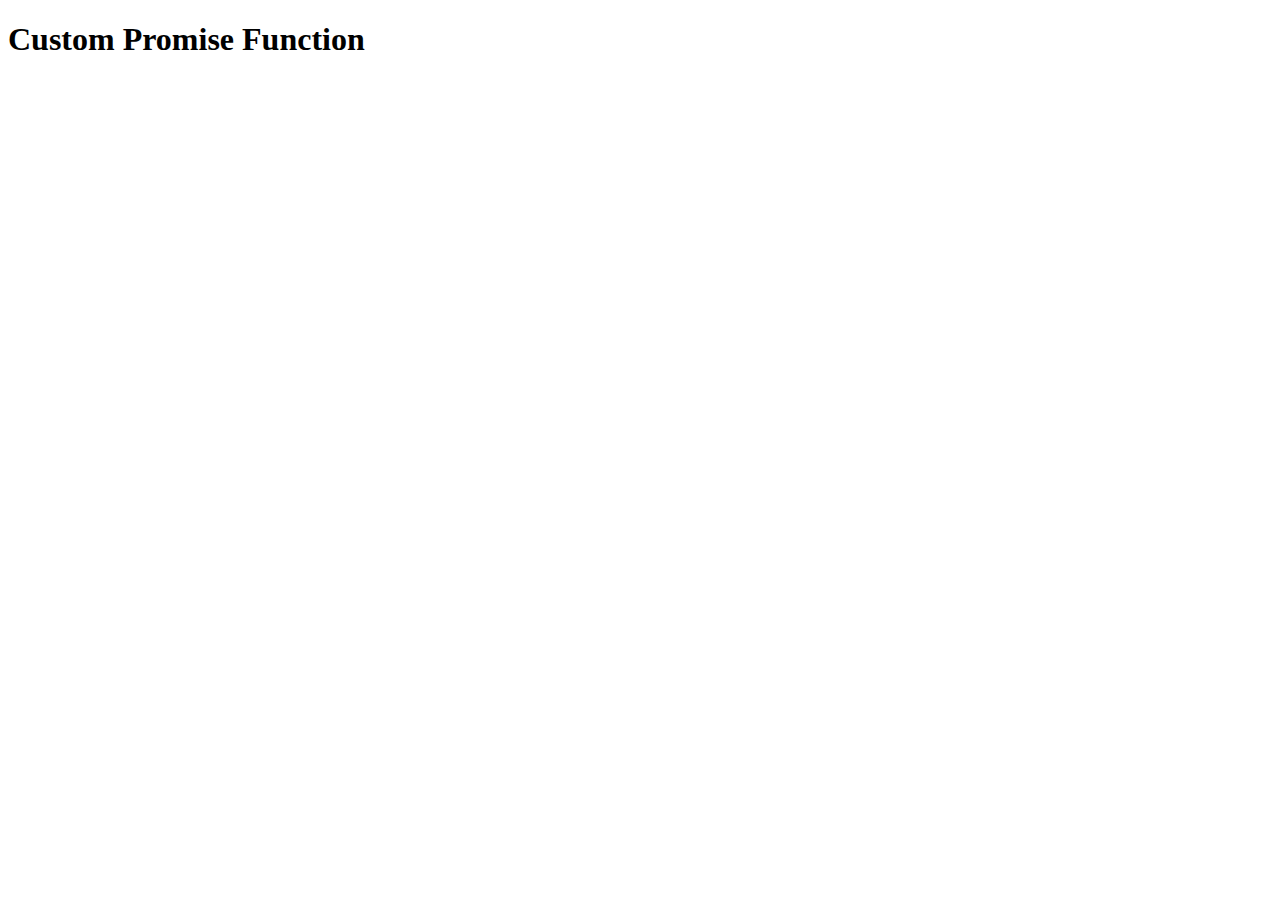
<file: custom-promise/index.html>
<!DOCTYPE html>
<html>
    <head>
        <meta charset="utf-8">
        <meta http-equiv="X-UA-Compatible" content="IE=edge">
        <title>Custom Promise</title>
        <meta name="description" content="Custom Promise Function created by Rakesh Chotaliya">
        <meta name="viewport" content="width=device-width, initial-scale=1">
        <link rel="stylesheet" href="">
    </head>
    <body>
        <h1>Custom Promise Function</h1>
        <script type="text/javascript" src="./js/custom.js" async defer></script>
    </body>
</html>
</file>
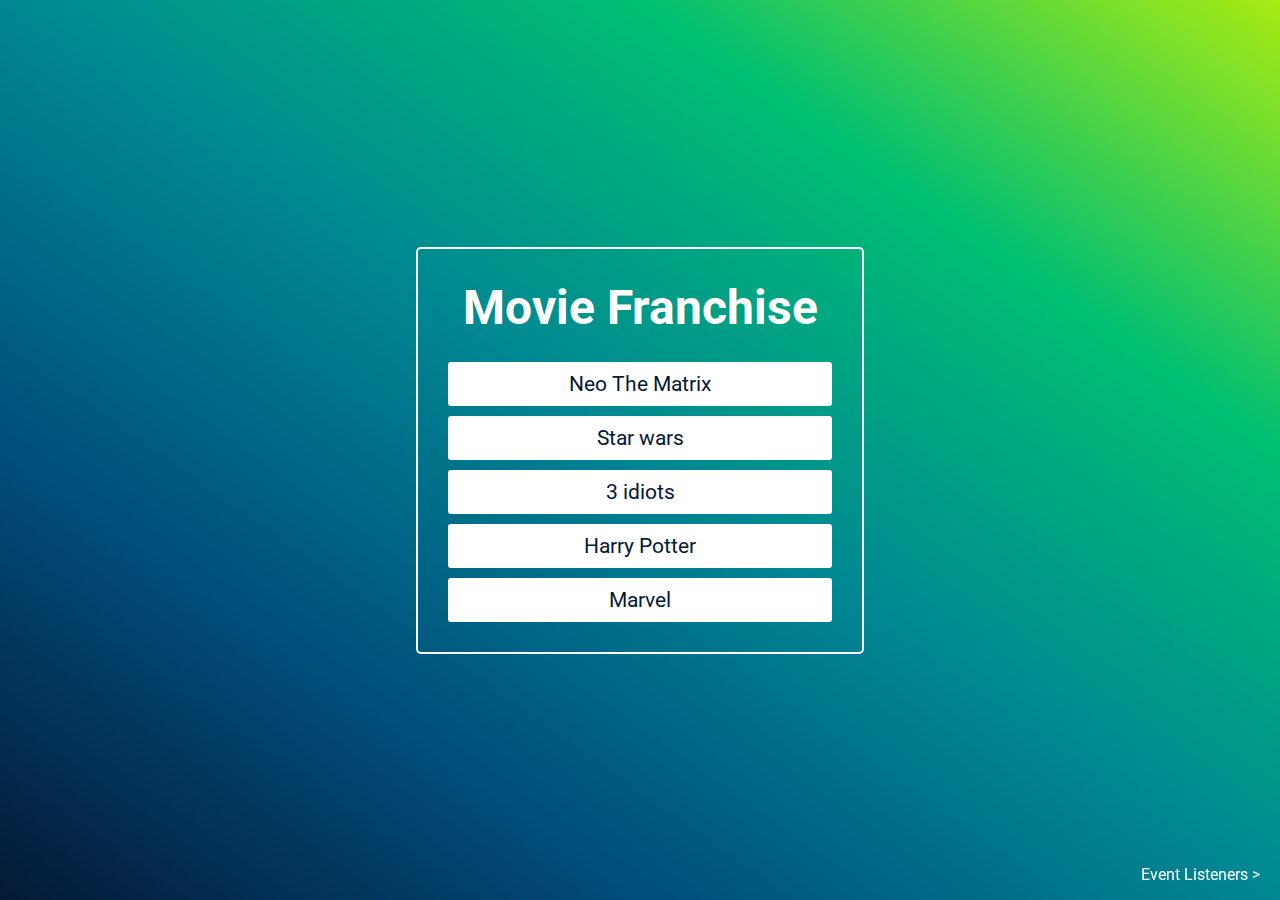
<file: dom-manipulation/index.html>
<!DOCTYPE html>
<!--[if lt IE 7]>      <html class="no-js lt-ie9 lt-ie8 lt-ie7"> <![endif]-->
<!--[if IE 7]>         <html class="no-js lt-ie9 lt-ie8"> <![endif]-->
<!--[if IE 8]>         <html class="no-js lt-ie9"> <![endif]-->
<!--[if gt IE 8]>      <html class="no-js"> <!--<![endif]-->
<html>
    <head>
        <meta charset="utf-8">
        <meta http-equiv="X-UA-Compatible" content="IE=edge">
        <title>DOM Manipulation</title>
        <meta name="description" content="">
        <meta name="viewport" content="width=device-width, initial-scale=1">
        <link rel="stylesheet" href="css/style.css">
    </head>
    <body>
        <div class="container">
            <div class="box-wrapper">
                <h2 id="main-heading">Movie Franchise</h2>
                <ul>
                    <li class="list-item">
                        <span>Neo</span>
                        The Matrix</li>
                    <li class="list-item">Star wars</li>
                    <li class="list-item">3 idiots</li>
                    <li class="list-item">Harry Potter</li>
                    <li class="list-item">Marvel</li>
                </ul>
            </div>
        </div>
        <div class="demo-link">
            <a class="prev demo" href="index.html"></a>
            <a class="next-demo" href="eventlisteners.html">Event Listeners > </a>
        </div>
    </body>
    <script src="js/custom.js" async defer></script>
</html>
</file>
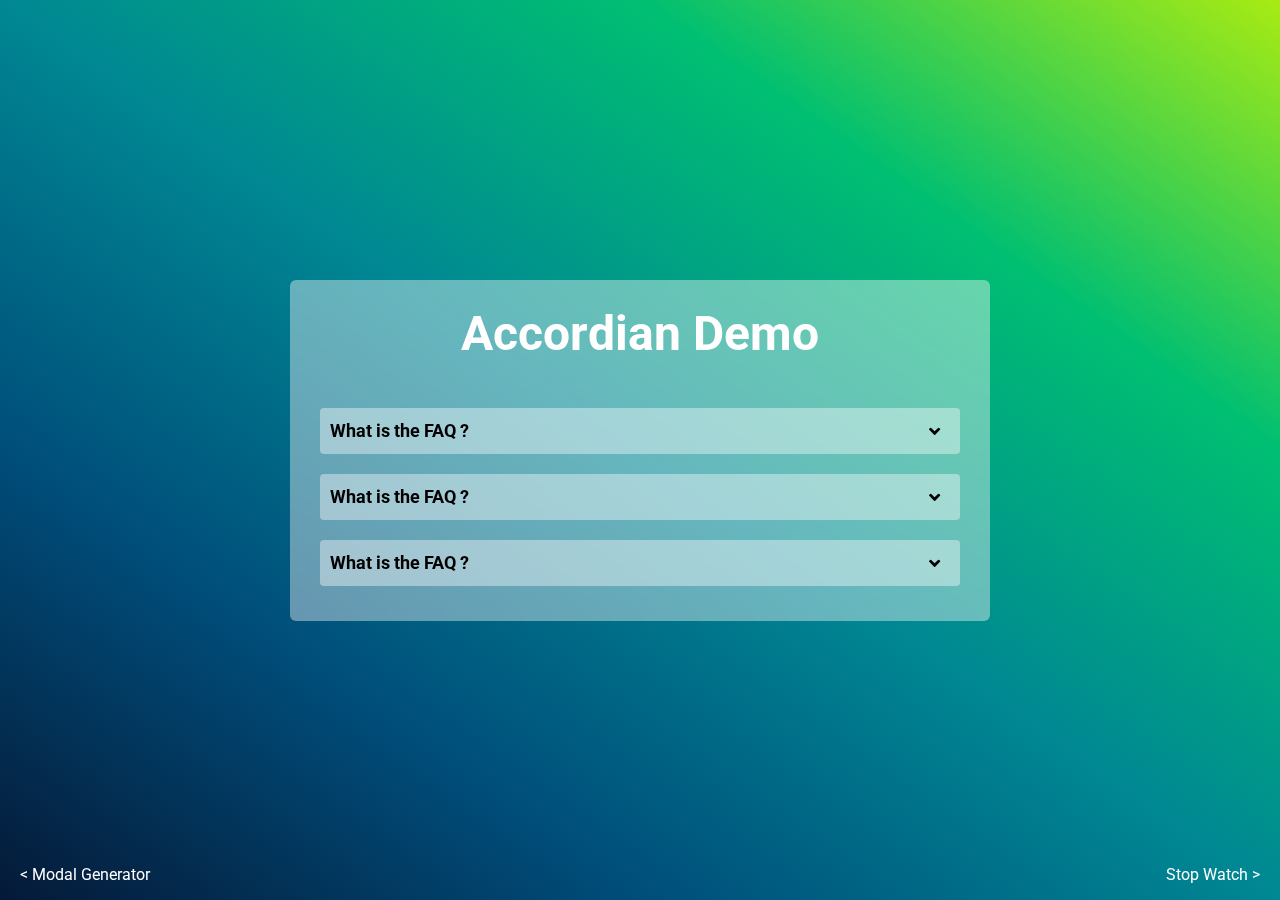
<file: dom-manipulation/accordian.html>
<!DOCTYPE html>
<!--[if lt IE 7]>      <html class="no-js lt-ie9 lt-ie8 lt-ie7"> <![endif]-->
<!--[if IE 7]>         <html class="no-js lt-ie9 lt-ie8"> <![endif]-->
<!--[if IE 8]>         <html class="no-js lt-ie9"> <![endif]-->
<!--[if gt IE 8]>      <html class="no-js"> <!--<![endif]-->
<html>
    <head>
        <meta charset="utf-8">
        <meta http-equiv="X-UA-Compatible" content="IE=edge">
        <title>DOM Manipulation : Accordian</title>
        <meta name="description" content="">
        <meta name="viewport" content="width=device-width, initial-scale=1">
        <!-- font Awasome CSS -->
        <link href="https://cdnjs.cloudflare.com/ajax/libs/font-awesome/5.13.0/css/all.min.css" rel="stylesheet">
        <link rel="stylesheet" href="css/accordian.css">
    </head>
    <body>
        <div class="accordian">
            <h2 id="main-heading" class="accordian-title">Accordian Demo</h2>
            <div class="content-container">
                <div class="question-wrap"><span>What is the FAQ ?</span><i class="fas fa-angle-down"></i></div>
                <div class="answer-wrap">Lorem ipsum dolor sit, amet consectetur adipisicing elit. Blanditiis, dolor numquam excepturi sequi odio quisquam optio velit cum! Earum, enim? Laudantium alias architecto ipsam recusandae quia fuga fugit pariatur aut.</div>
            </div>
            <div class="content-container">
                <div class="question-wrap"><span>What is the FAQ ?</span><i class="fas fa-angle-down"></i></i></div>
                <div class="answer-wrap">Lorem ipsum dolor sit, amet consectetur adipisicing elit. Blanditiis, dolor numquam excepturi sequi odio quisquam optio velit cum! Earum, enim? Laudantium alias architecto ipsam recusandae quia fuga fugit pariatur aut.</div>
            </div>
            <div class="content-container">
                <div class="question-wrap"><span>What is the FAQ ?</span><i class="fas fa-angle-down"></i></i></div>
                <div class="answer-wrap">Lorem ipsum dolor sit, amet consectetur adipisicing elit. Blanditiis, dolor numquam excepturi sequi odio quisquam optio velit cum! Earum, enim? Laudantium alias architecto ipsam recusandae quia fuga fugit pariatur aut.</div>
            </div>
        </div>
        <div class="demo-link">
            <a class="prev demo" href="modal-generator.html">< Modal Generator</a>
            <a class="next-demo" href="stop-watch.html">Stop Watch ></a>
        </div>
    </body>
    <script src="js/accordian.js" async defer></script>
</html>
</file>
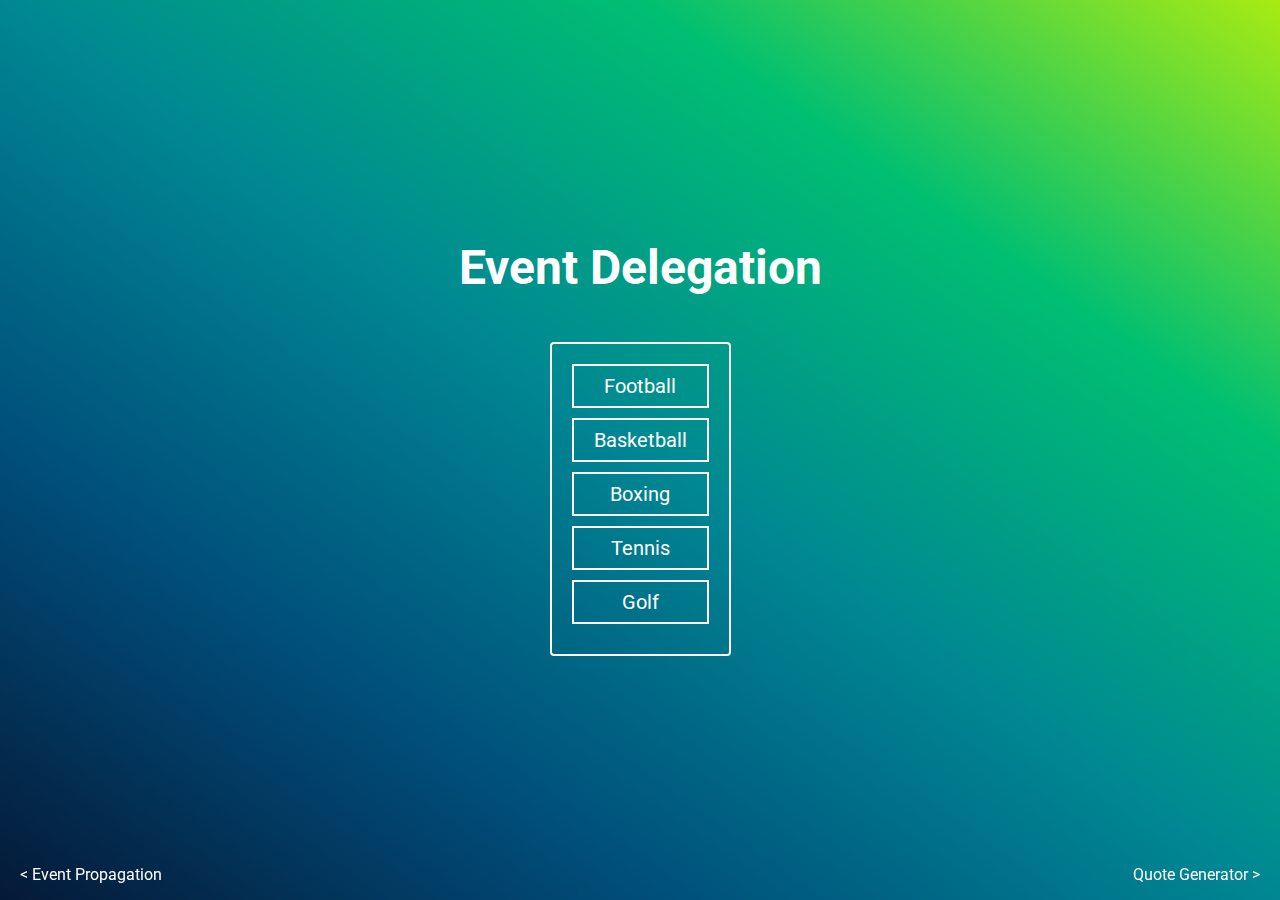
<file: dom-manipulation/event-delegation.html>
<!DOCTYPE html>
<!--[if lt IE 7]>      <html class="no-js lt-ie9 lt-ie8 lt-ie7"> <![endif]-->
<!--[if IE 7]>         <html class="no-js lt-ie9 lt-ie8"> <![endif]-->
<!--[if IE 8]>         <html class="no-js lt-ie9"> <![endif]-->
<!--[if gt IE 8]>      <html class="no-js"> <!--<![endif]-->
<html>
    <head>
        <meta charset="utf-8">
        <meta http-equiv="X-UA-Compatible" content="IE=edge">
        <title>DOM Manipulation : Event Propagation</title>
        <meta name="description" content="">
        <meta name="viewport" content="width=device-width, initial-scale=1">
        <link rel="stylesheet" href="css/event-delegation.css">
    </head>
    <body>

        <!----- Event Propagation ----->
        <!-- 3 phases -->

        <!-- 1.Event Capturing
        2. Target
        3. Event Bubling  -->
        <h2 id="main-heading">Event Delegation</h2>
        <div class="boxes">
            <ul class="ul-box">
                <li id="football">Football</li>
                <li id="basketball">Basketball</li>
                <li id="boxing">Boxing</li>
                <li id="tennis">Tennis</li>
                <li id="golf">Golf</li>
            </ul>
        </div>
        <div class="demo-link">
            <a class="prev demo" href="event-propagation.html">< Event Propagation</a>
            <a class="next-demo" href="quote-generator.html">Quote Generator ></a>
        </div>
    </body>
    <script src="js/event-delegation.js" async defer></script>
</html>
</file>
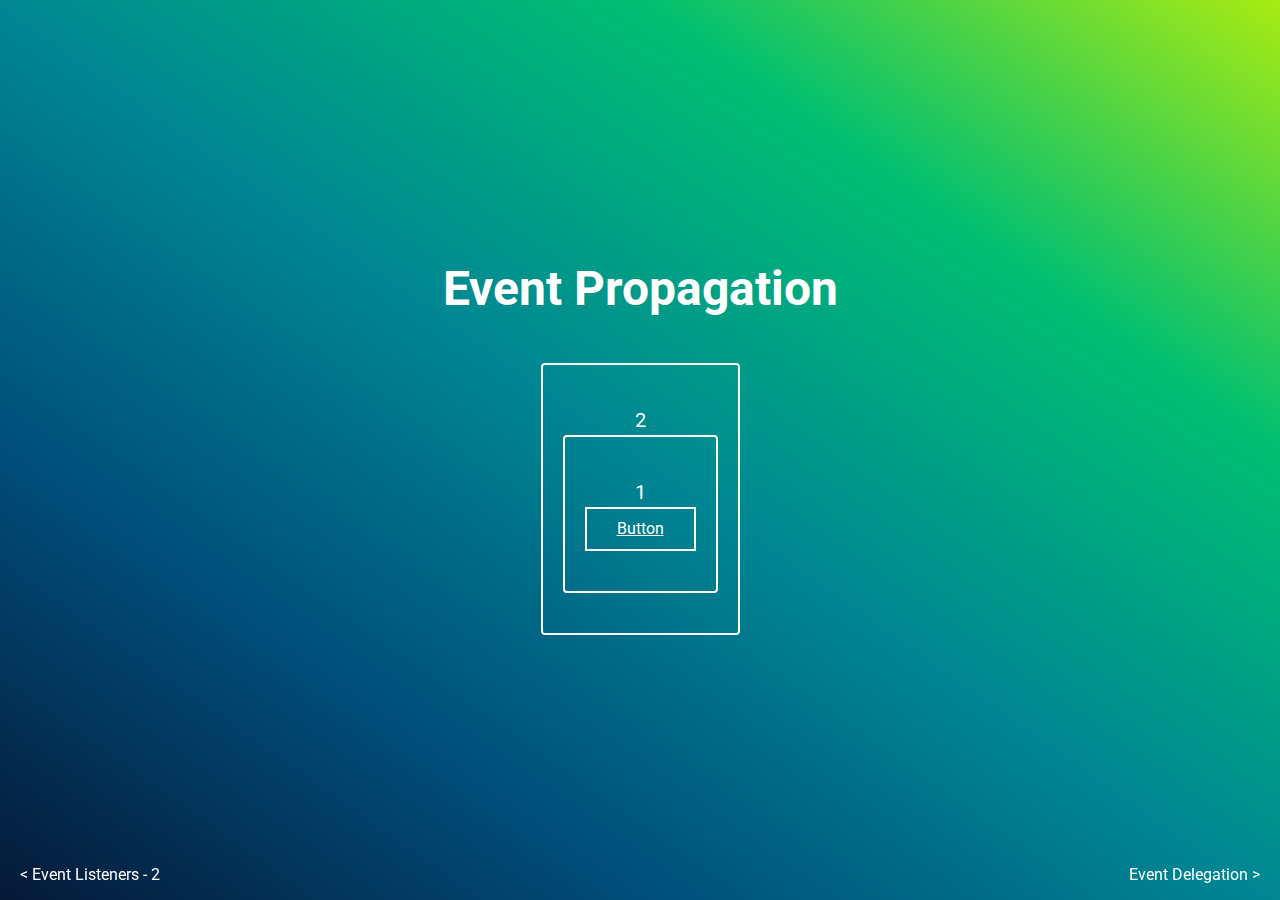
<file: dom-manipulation/event-propagation.html>
<!DOCTYPE html>
<!--[if lt IE 7]>      <html class="no-js lt-ie9 lt-ie8 lt-ie7"> <![endif]-->
<!--[if IE 7]>         <html class="no-js lt-ie9 lt-ie8"> <![endif]-->
<!--[if IE 8]>         <html class="no-js lt-ie9"> <![endif]-->
<!--[if gt IE 8]>      <html class="no-js"> <!--<![endif]-->
<html>
    <head>
        <meta charset="utf-8">
        <meta http-equiv="X-UA-Compatible" content="IE=edge">
        <title>DOM Manipulation : Event Propagation</title>
        <meta name="description" content="">
        <meta name="viewport" content="width=device-width, initial-scale=1">
        <link rel="stylesheet" href="css/event-propagation.css">
    </head>
    <body>

        <!----- Event Propagation ----->
        <!-- 3 phases -->

        <!-- 1.Event Capturing
        2. Target
        3. Event Bubling  -->
        <h2 id="main-heading">Event Propagation</h2>
        <div class="boxes div2">
            2
            <div class="boxes div1">
                1
                <!-- <button type="button" class="d-block">click</button> -->
                <a href="#" class="link button">Button</a>
            </div>
        </div>
        <div class="demo-link">
            <a class="prev demo" href="eventlisteners-2.html">< Event Listeners - 2</a>
            <a class="next-demo" href="event-delegation.html">Event Delegation ></a>
        </div>
    </body>
    <script src="js/event-propagation.js" async defer></script>
</html>
</file>
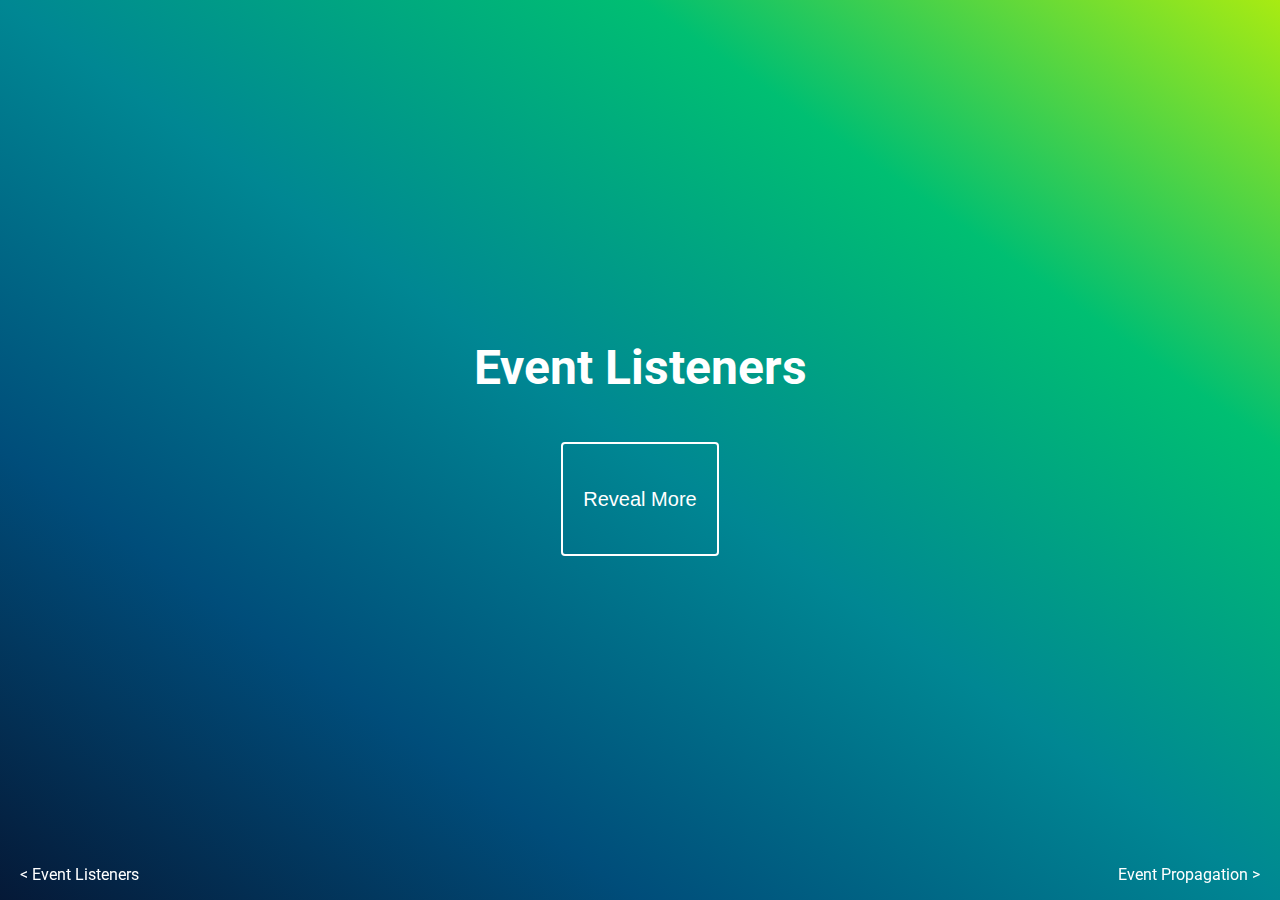
<file: dom-manipulation/eventlisteners-2.html>
<!DOCTYPE html>
<!--[if lt IE 7]>      <html class="no-js lt-ie9 lt-ie8 lt-ie7"> <![endif]-->
<!--[if IE 7]>         <html class="no-js lt-ie9 lt-ie8"> <![endif]-->
<!--[if IE 8]>         <html class="no-js lt-ie9"> <![endif]-->
<!--[if gt IE 8]>      <html class="no-js"> <!--<![endif]-->
<html>
    <head>
        <meta charset="utf-8">
        <meta http-equiv="X-UA-Compatible" content="IE=edge">
        <title>DOM Manipulation : Event Listeners</title>
        <meta name="description" content="">
        <meta name="viewport" content="width=device-width, initial-scale=1">
        <link rel="stylesheet" href="css/event-listeners.css">
    </head>
    <body>
        <h2 id="main-heading">Event Listeners</h2>
        <div class="container">
            <button class="reveal-btn boxes">Reveal More</button>

            <div class="hidden-content boxes content-block">Lorem ipsum dolor sit amet consectetur adipisicing elit. Quia, deleniti! Nihil corrupti odio quo? Possimus dolores quisquam adipisci ex fugiat perferendis, deleniti accusantium, et ullam doloribus quam beatae, non architecto.</div>
        </div>
        <div class="demo-link">
            <a class="prev demo" href="eventlisteners.html">< Event Listeners</a>
            <a class="next-demo" href="event-propagation.html">Event Propagation ></a>
        </div>
    </body>
    <script src="js/event-listeners-2.js" async defer></script>
</html>
</file>
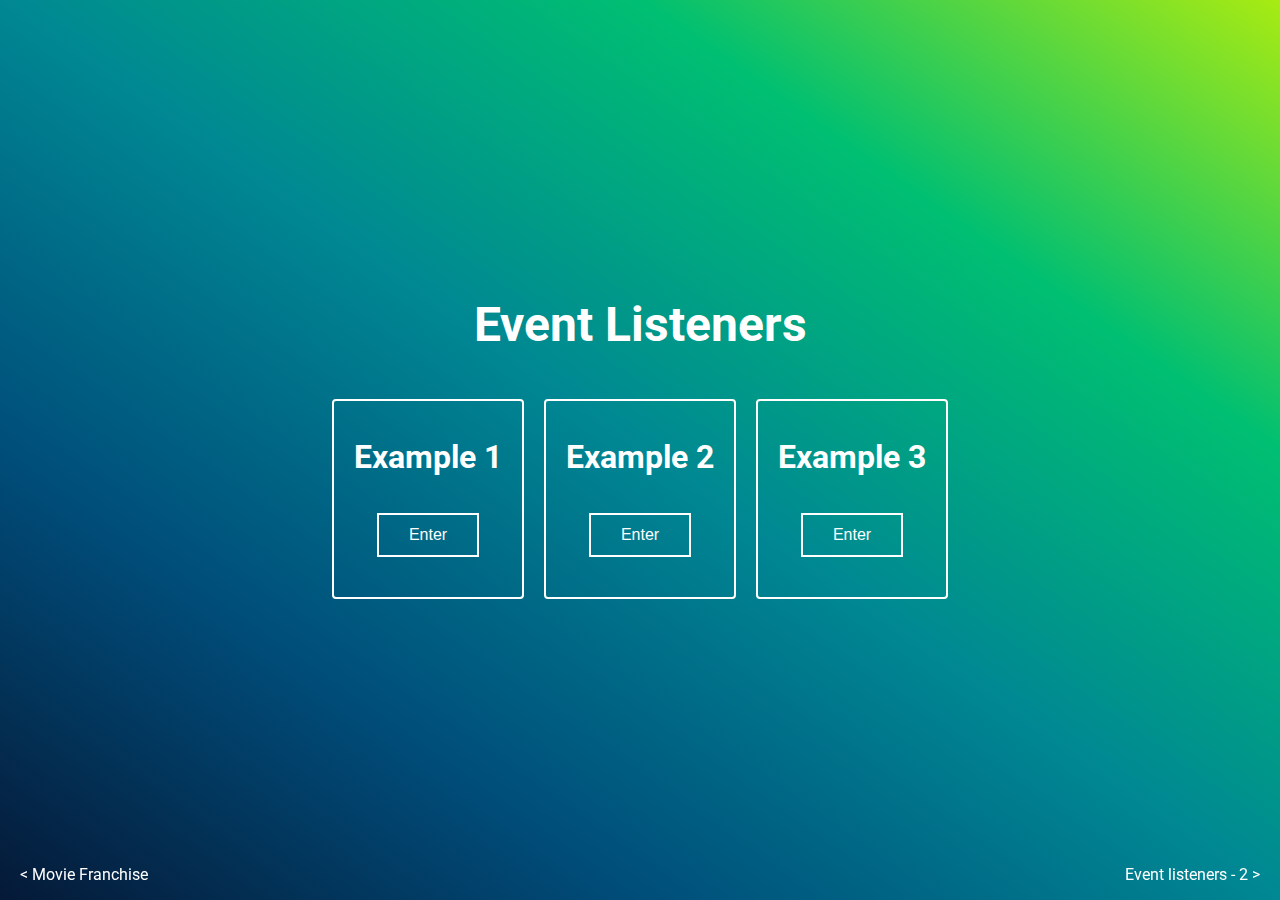
<file: dom-manipulation/eventlisteners.html>
<!DOCTYPE html>
<!--[if lt IE 7]>      <html class="no-js lt-ie9 lt-ie8 lt-ie7"> <![endif]-->
<!--[if IE 7]>         <html class="no-js lt-ie9 lt-ie8"> <![endif]-->
<!--[if IE 8]>         <html class="no-js lt-ie9"> <![endif]-->
<!--[if gt IE 8]>      <html class="no-js"> <!--<![endif]-->
<html>
    <head>
        <meta charset="utf-8">
        <meta http-equiv="X-UA-Compatible" content="IE=edge">
        <title>DOM Manipulation : Event Listeners</title>
        <meta name="description" content="">
        <meta name="viewport" content="width=device-width, initial-scale=1">
        <link rel="stylesheet" href="css/event-listeners.css">
    </head>
    <body>
        <h2 id="main-heading">Event Listeners</h2>
        <div class="container">
            <div class="boxes box-1">
                <h1>Example 1</h1>
                
                <button class="btn-1"
                type="button"
                onclick="alert('I Love JavaScript')"
                >Enter</button>
            </div>
            <div class="boxes box-2">
                <h1>Example 2</h1>
                <button class="btn-2" type="button">Enter</button>
            </div>
            <div class="boxes box-3">
                <h1>Example 3</h1>
                <button class="btn-3" type="button">Enter</button>
            </div>
        </div>
        <div class="demo-link">
            <a class="prev demo" href="index.html">< Movie Franchise</a>
            <a class="next-demo" href="eventlisteners-2.html">Event listeners - 2 ></a>
        </div>
    </body>
    <script src="js/event-listeners.js" async defer></script>
</html>
</file>
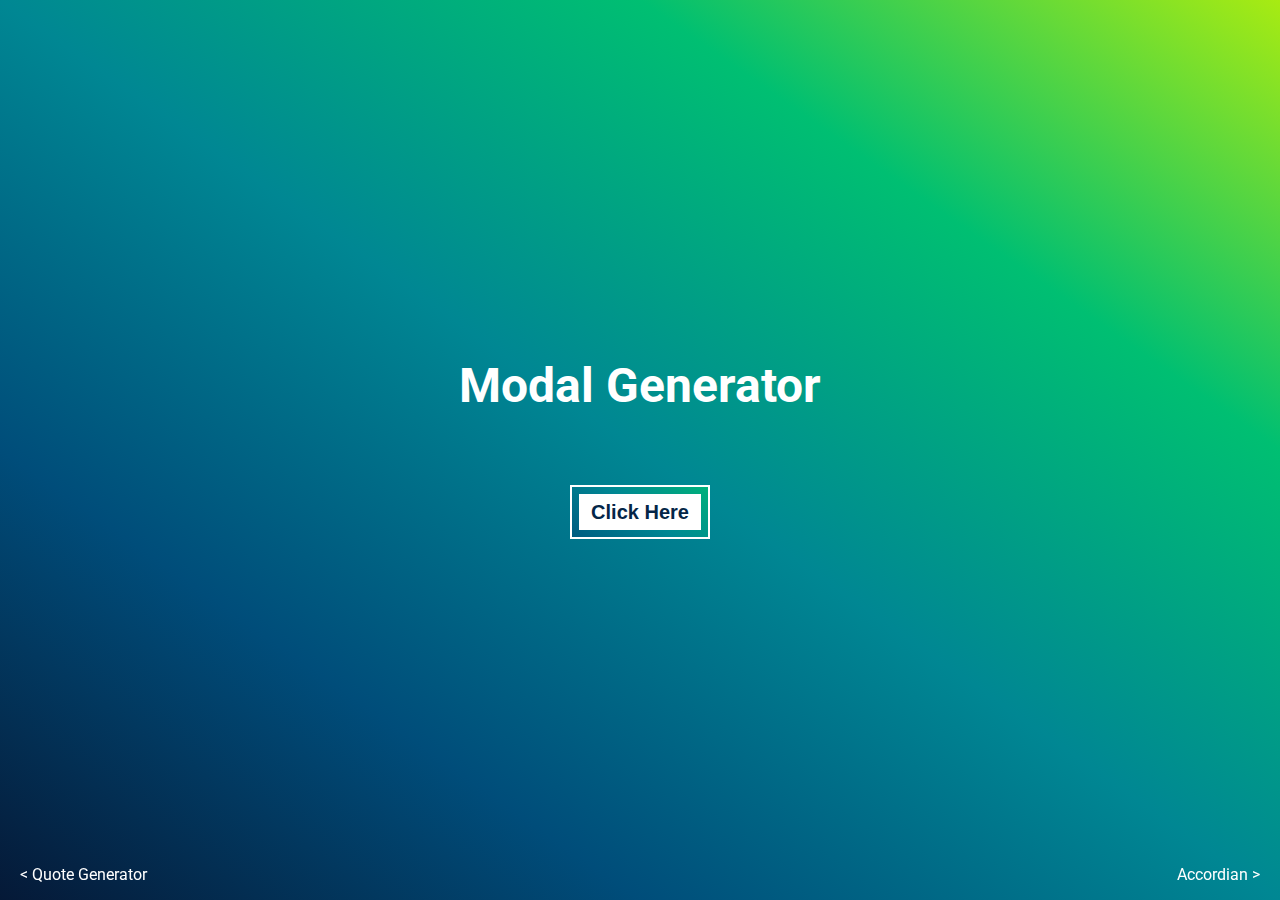
<file: dom-manipulation/modal-generator.html>
<!DOCTYPE html>
<!--[if lt IE 7]>      <html class="no-js lt-ie9 lt-ie8 lt-ie7"> <![endif]-->
<!--[if IE 7]>         <html class="no-js lt-ie9 lt-ie8"> <![endif]-->
<!--[if IE 8]>         <html class="no-js lt-ie9"> <![endif]-->
<!--[if gt IE 8]>      <html class="no-js"> <!--<![endif]-->
<html>
    <head>
        <meta charset="utf-8">
        <meta http-equiv="X-UA-Compatible" content="IE=edge">
        <title>DOM Manipulation : Modal Generator</title>
        <meta name="description" content="">
        <meta name="viewport" content="width=device-width, initial-scale=1">
        <link rel="stylesheet" href="css/modal-generator.css">
        <!-- font Awasome CSS -->
        <link href="https://cdnjs.cloudflare.com/ajax/libs/font-awesome/5.13.0/css/all.min.css" rel="stylesheet">
    </head>
    <body>
        <h2 id="main-heading">Modal Generator</h2>
        <button type="button" class="new-quote modal-btn">
            <span>Click Here</span>
        </button>
        <div class="demo-link">
            <a class="prev demo" href="quote-generator.html">< Quote Generator</a>
            <a class="next-demo" href="accordian.html">Accordian ></a>
        </div>
        <!-- Modal -->
        <div class="modal-wrapper">
            <div class="modal-body">
                Lorem ipsum dolor sit amet consectetur, adipisicing elit. Nisi eius asperiores incidunt suscipit assumenda laudantium doloribus voluptatum vel perspiciatis optio magnam, corrupti nemo et qui earum modi voluptatem quam. Maiores.
            </div>
            <div class="close-btn">
                <i class="fas fa-times"></i>
            </div>
        </div>
    </body>
    <script src="js/modal-generator.js" async defer></script>
</html>
</file>
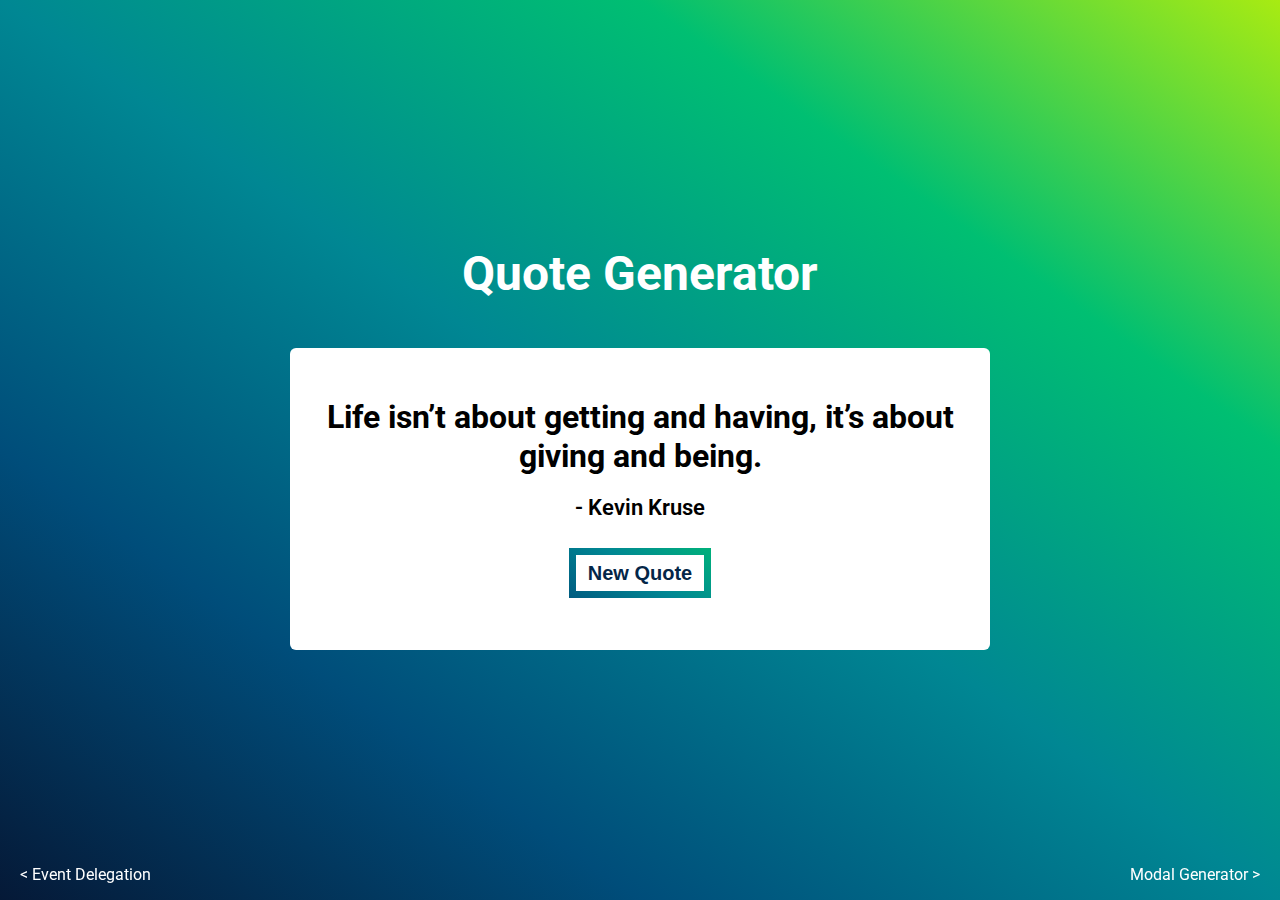
<file: dom-manipulation/quote-generator.html>
<!DOCTYPE html>
<!--[if lt IE 7]>      <html class="no-js lt-ie9 lt-ie8 lt-ie7"> <![endif]-->
<!--[if IE 7]>         <html class="no-js lt-ie9 lt-ie8"> <![endif]-->
<!--[if IE 8]>         <html class="no-js lt-ie9"> <![endif]-->
<!--[if gt IE 8]>      <html class="no-js"> <!--<![endif]-->
<html>
    <head>
        <meta charset="utf-8">
        <meta http-equiv="X-UA-Compatible" content="IE=edge">
        <title>DOM Manipulation : Quote Generator</title>
        <meta name="description" content="">
        <meta name="viewport" content="width=device-width, initial-scale=1">
        <link rel="stylesheet" href="css/quote-generator.css">
    </head>
    <body>
        <h2 id="main-heading">Quote Generator</h2>
        <div class="main-wrapper">
            <p class="quote-line">Life isn’t about getting and having, it’s about giving and being.</p>
            <span class="quote-person"> - Kevin Kruse</span>
            <button type="button" class="new-quote">
                <span>New Quote</span>
            </button>
        </div>
        <div class="demo-link">
            <a class="prev demo" href="event-delegation.html">< Event Delegation</a>
            <a class="next-demo" href="modal-generator.html">Modal Generator ></a>
        </div>
    </body>
    <script src="js/quote-generator.js" async defer></script>
</html>
</file>
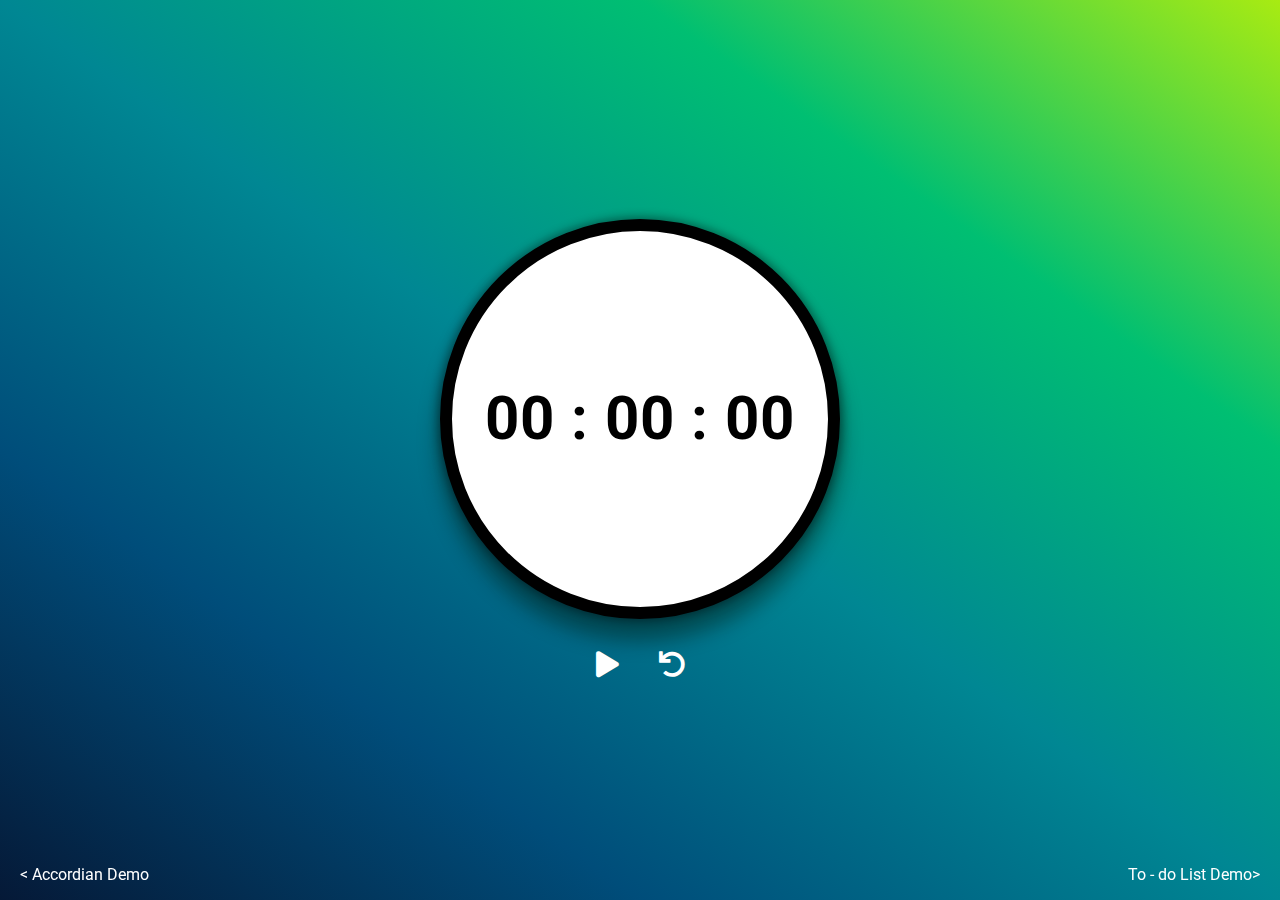
<file: dom-manipulation/stop-watch.html>
<!DOCTYPE html>
<!--[if lt IE 7]>      <html class="no-js lt-ie9 lt-ie8 lt-ie7"> <![endif]-->
<!--[if IE 7]>         <html class="no-js lt-ie9 lt-ie8"> <![endif]-->
<!--[if IE 8]>         <html class="no-js lt-ie9"> <![endif]-->
<!--[if gt IE 8]>      <html class="no-js"> <!--<![endif]-->
<html>

<head>
    <meta charset="utf-8">
    <meta http-equiv="X-UA-Compatible" content="IE=edge">
    <title>DOM Manipulation : Stop Watch</title>
    <meta name="description" content="">
    <meta name="viewport" content="width=device-width, initial-scale=1">
    <!-- font Awasome CSS -->
    <link href="https://cdnjs.cloudflare.com/ajax/libs/font-awesome/5.13.0/css/all.min.css" rel="stylesheet">
    <link rel="stylesheet" href="css/stop-watch.css">
</head>

<body>
    <div class="stop-watch-wrap">
        <div class="stop-watch-inner-wrap">
            <span class="timer" id="stop-watch-timer">00 : 00 : 00</span>
        </div>
        <div class="button-wrap">
            <button type="button" id="play-pause-btn" class="btn">
                <i class="fas fa-play"></i>
                <!-- <i class="fas fa-pause"></i> -->
            </button>
            <button type="button" id="reset-btn" class="btn">
                <i class="fas fa-undo"></i>
            </button>
        </div>
    </div>
    <div class="demo-link">
        <a class="prev demo" href="accordian.html"> < Accordian Demo</a>
        <a class="next-demo" href="to-do-list.html">To - do List Demo></a>
    </div>
</body>
<script src="js/stop-watch.js" async defer></script>

</html>
</file>
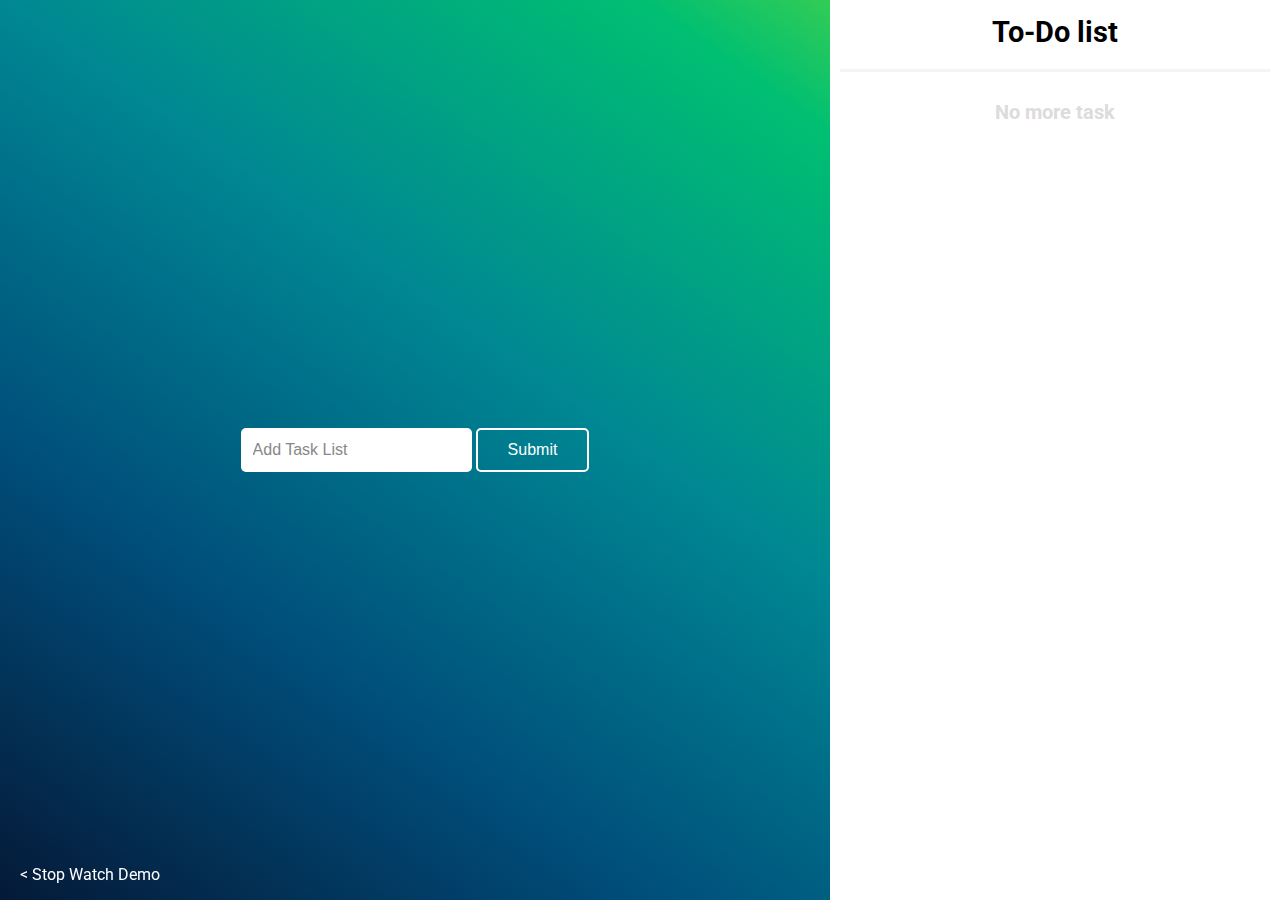
<file: dom-manipulation/to-do-list.html>
<!DOCTYPE html>
<!--[if lt IE 7]>      <html class="no-js lt-ie9 lt-ie8 lt-ie7"> <![endif]-->
<!--[if IE 7]>         <html class="no-js lt-ie9 lt-ie8"> <![endif]-->
<!--[if IE 8]>         <html class="no-js lt-ie9"> <![endif]-->
<!--[if gt IE 8]>      <html class="no-js"> <!--<![endif]-->
<html>

<head>
    <meta charset="utf-8">
    <meta http-equiv="X-UA-Compatible" content="IE=edge">
    <title>DOM Manipulation : To-Do list</title>
    <meta name="description" content="">
    <meta name="viewport" content="width=device-width, initial-scale=1">
    <!-- font Awasome CSS -->
    <link href="https://cdnjs.cloudflare.com/ajax/libs/font-awesome/5.13.0/css/all.min.css" rel="stylesheet">
    <link rel="stylesheet" href="css/to-do-list.css">
</head>

<body>
    <div class="container">
        <div class="to-do-form">
            <input id="todo-input" type="text" placeholder="Add Task List">
            <button id="todo-submit-btn" type="submit">Submit</button>
        </div>
    </div>
    <div id="sidebar">
        <h1>To-Do list</h1>
        <h2 id="no-task">No more task</h2>
        <ul>
            <!-- <li>
                <span>Collect Items from Shop</span>
                <div class="button-wrap">
                    <button type="button" class="check-btn"><i class="fas fa-check"></i></button>
                    <button type="button" class="cancel-btn"><i class="fas fa-times"></i></button>
                </div>
            </li> -->
        </ul>
    </div>
    <div class="demo-link">
        <a class="prev demo" href="stop-watch.html"> < Stop Watch Demo</a>
    </div>
</body>
<script src="js/to-do-list.js" async defer></script>

</html>
</file>
<file: dom-manipulation/css/style.css>
@import url('https://fonts.googleapis.com/css2?family=Roboto:wght@100;300;400;500;700;900&display=swap');

*{
    margin: 0px;
    padding: 0px;
    box-sizing: border-box;
}
html,body{
    height: 100%;
    font-family: 'Roboto', sans-serif;
}
h2{
    margin-top: 15px;
    margin-bottom: 30px;
    font-size: 3rem;
    line-height: 3rem;
    color: #fff;
    text-align: center;
}
.container{
    height: 100%;
    display: grid;
    place-items: center;
    background-image: linear-gradient(to right top, #051937, #004d7a, #008793, #00bf72, #a8eb12);
}
.box-wrapper{
    padding: 20px;
    border: 2px solid #fff;
    border-radius: 5px;
}
ul{
    list-style: none;
}
ul > li.list-item{
    margin: 10px;
    padding: 10px 0px;
    border-radius: 3px;
    font-size: 1.3rem;
    line-height: 1.5rem;
    min-width: 30vw;
    color: #051937;
    background-color: #fff;
    text-align: center;
}
.demo-link{
    padding: 15px 20px;
    width: 100%;
    display: flex;
    justify-content: space-between;
    position: fixed;
    bottom: 0px;
}
.demo-link a{
    font-size: 16px;
    line-height: 20px;
    color: #fff;
    text-decoration: none;
}
.demo-link a:hover{
    color: #a8eb12;
}
</file>
<file: dom-manipulation/css/accordian.css>
@import url('https://fonts.googleapis.com/css2?family=Roboto:wght@100;300;400;500;700;900&display=swap');

*{
    margin: 0px;
    padding: 0px;
    box-sizing: border-box;
}
html,body{
    height: 100%;
    font-family: 'Roboto', sans-serif;
}
h2{
    margin-bottom: 50px;
    font-size: 3rem;
    line-height: 3rem;
    color: #fff;
    text-align: center;
}
h1{
    margin-bottom: 50px;
    font-size: 2rem;
    line-height: 2rem;
    color: #fff;
    text-align: center;
}
body{
    background-image: linear-gradient(to right top, #051937, #004d7a, #008793, #00bf72, #a8eb12);
    display: flex;
    justify-content: center;
    align-items: center;
    flex-direction: column;
}
.accordian{
    margin: 0px 15px;
    padding: 30px;
    max-width: 700px;
    background-color: rgba(255, 255, 255, 0.4);
    backdrop-filter: blur(10px);
    -webkit-backdrop-filter: blur(10px);
    border-radius: 6px;
}
.content-container:not(:last-child){
    margin-bottom: 15px;
}
.content-container .question-wrap{
    padding: 10px;
    font-size: 18px;
    line-height: 26px;
    color: #000;
    font-weight: 700;
    background-color: rgba(255, 255 , 255, 0.4);
    border-radius: 4px;
    display: flex;
    justify-content: space-between;
    position: relative;
}
.content-container .question-wrap i{
    position: absolute;
    top: 50%;
    right: 20px;
    transform: translateY(-50%) rotate(0deg);
    transition: transform 0.4s linear;
}

.content-container .answer-wrap{
    margin: 5px 0px 0px 0px;
    padding: 0px 10px;
    font-size: 16px;
    line-height: 24px;
    color: #000;
    font-weight: 400;
    background-color: rgba(255, 255 , 255, 0.2);
    border-radius: 4px;
    overflow: hidden;
    max-height: 0px;
    transition: padding 0.2s linear, max-height 0.4s linear;
}
.content-container.active .question-wrap i{
    transform: translateY(-50%) rotate(180deg);
}
.content-container.active .answer-wrap{
    padding-top: 10px;
    padding-bottom: 10px;
    max-height: 150px;
}
/* Links CSS */
.demo-link{
    padding: 15px 20px;
    width: 100%;
    display: flex;
    justify-content: space-between;
    position: fixed;
    bottom: 0px;
}
.demo-link a{
    font-size: 16px;
    line-height: 20px;
    color: #fff;
    text-decoration: none;
}
.demo-link a:hover{
    color: #a8eb12;
}
</file>
<file: dom-manipulation/css/event-delegation.css>
@import url('https://fonts.googleapis.com/css2?family=Roboto:wght@100;300;400;500;700;900&display=swap');

*{
    margin: 0px;
    padding: 0px;
    box-sizing: border-box;
}
html,body{
    height: 100%;
    font-family: 'Roboto', sans-serif;
}
h2{
    margin-bottom: 50px;
    font-size: 3rem;
    line-height: 3rem;
    color: #fff;
    text-align: center;
}
h1{
    margin-bottom: 50px;
    font-size: 2rem;
    line-height: 2rem;
    color: #fff;
    text-align: center;
}
body{
    background-image: linear-gradient(to right top, #051937, #004d7a, #008793, #00bf72, #a8eb12);
    display: flex;
    justify-content: center;
    align-items: center;
    flex-direction: column;
}
.boxes{
    padding: 10px;
    border: 2px solid #fff;
    text-align: center;
    border-radius: 4px;
    font-size: 20px;
    line-height: 30px;
    color: #fff;
}
button, .button{
    padding: 10px 30px;
    background-color: transparent;
    border: 2px solid #fff;
    font-size: 16px;
    line-height: 20px;
    color: #fff;
    display: block;
    transition: background 0.4s linear, color 0.4s linear;
}
.button:hover,
button:hover{
    background-color: #fff;
    color: #051937;
}
.ul-box{
    padding: 10px;
    list-style: none;
}
.ul-box > li{
    margin-bottom: 10px;
    padding: 5px 20px;
    border: 2px solid #fff;
}

/* Links CSS */
.demo-link{
    padding: 15px 20px;
    width: 100%;
    display: flex;
    justify-content: space-between;
    position: fixed;
    bottom: 0px;
}
.demo-link a{
    font-size: 16px;
    line-height: 20px;
    color: #fff;
    text-decoration: none;
}
.demo-link a:hover{
    color: #a8eb12;
}
</file>
<file: dom-manipulation/css/event-propagation.css>
@import url('https://fonts.googleapis.com/css2?family=Roboto:wght@100;300;400;500;700;900&display=swap');

*{
    margin: 0px;
    padding: 0px;
    box-sizing: border-box;
}
html,body{
    height: 100%;
    font-family: 'Roboto', sans-serif;
}
h2{
    margin-bottom: 50px;
    font-size: 3rem;
    line-height: 3rem;
    color: #fff;
    text-align: center;
}
h1{
    margin-bottom: 50px;
    font-size: 2rem;
    line-height: 2rem;
    color: #fff;
    text-align: center;
}
body{
    background-image: linear-gradient(to right top, #051937, #004d7a, #008793, #00bf72, #a8eb12);
    display: flex;
    justify-content: center;
    align-items: center;
    flex-direction: column;
}
.boxes{
    padding: 40px 20px;
    border: 2px solid #fff;
    text-align: center;
    border-radius: 4px;
    font-size: 20px;
    line-height: 30px;
    color: #fff;
}
button, .button{
    padding: 10px 30px;
    background-color: transparent;
    border: 2px solid #fff;
    font-size: 16px;
    line-height: 20px;
    color: #fff;
    display: block;
    transition: background 0.4s linear, color 0.4s linear;
}
.button:hover,
button:hover{
    background-color: #fff;
    color: #051937;
}

/* Links CSS */
.demo-link{
    padding: 15px 20px;
    width: 100%;
    display: flex;
    justify-content: space-between;
    position: fixed;
    bottom: 0px;
}
.demo-link a{
    font-size: 16px;
    line-height: 20px;
    color: #fff;
    text-decoration: none;
}
.demo-link a:hover{
    color: #a8eb12;
}
</file>
<file: dom-manipulation/css/event-listeners.css>
@import url('https://fonts.googleapis.com/css2?family=Roboto:wght@100;300;400;500;700;900&display=swap');

*{
    margin: 0px;
    padding: 0px;
    box-sizing: border-box;
}
html,body{
    height: 100%;
    font-family: 'Roboto', sans-serif;
}
h2{
    margin-bottom: 50px;
    font-size: 3rem;
    line-height: 3rem;
    color: #fff;
    text-align: center;
}
h1{
    margin-bottom: 50px;
    font-size: 2rem;
    line-height: 2rem;
    color: #fff;
    text-align: center;
}
body{
    background-image: linear-gradient(to right top, #051937, #004d7a, #008793, #00bf72, #a8eb12);
    display: flex;
    justify-content: center;
    align-items: center;
    flex-direction: column;
}
.container{
    display: flex;
    column-gap: 20px;
    justify-content: center;
}
.boxes{
    padding: 40px 20px;
    border: 2px solid #fff;
    text-align: center;
    border-radius: 4px;
    font-size: 20px;
    line-height: 30px;
    color: #fff;
}
.boxes > h1{
    margin-bottom: 40px;
}
button{
    background-color: transparent;
    border: 2px solid #fff;
    font-size: 16px;
    line-height: 20px;
    color: #fff;
    padding: 10px 30px;
    transition: background 0.4s linear, color 0.4s linear;
}
button:hover{
    background-color: #fff;
    color: #051937;
}

/* hidden content */
.hidden-content{
    display: none;
}

.content-block{
    max-width: 400px;
}

.visible-content{
    display: block;
}

/* Links CSS */
.demo-link{
    padding: 15px 20px;
    width: 100%;
    display: flex;
    justify-content: space-between;
    position: fixed;
    bottom: 0px;
}
.demo-link a{
    font-size: 16px;
    line-height: 20px;
    color: #fff;
    text-decoration: none;
}
.demo-link a:hover{
    color: #a8eb12;
}
</file>
<file: dom-manipulation/css/modal-generator.css>
@import url('https://fonts.googleapis.com/css2?family=Roboto:wght@100;300;400;500;700;900&display=swap');

* {
    margin: 0px;
    padding: 0px;
    box-sizing: border-box;
}

html,
body {
    height: 100%;
    font-family: 'Roboto', sans-serif;
}

h2 {
    margin-bottom: 50px;
    font-size: 3rem;
    line-height: 3rem;
    color: #fff;
    text-align: center;
}

h1 {
    margin-bottom: 50px;
    font-size: 2rem;
    line-height: 2rem;
    color: #fff;
    text-align: center;
}

body {
    background-image: linear-gradient(to right top, #051937, #004d7a, #008793, #00bf72, #a8eb12);
    display: flex;
    justify-content: center;
    align-items: center;
    flex-direction: column;
}

button,
.button {
    padding: 10px 30px;
    background-color: transparent;
    border: 2px solid #fff;
    font-size: 16px;
    line-height: 20px;
    color: #fff;
    display: block;
    transition: background 0.4s linear, color 0.4s linear;
}

.button:hover,
button:hover {
    background-color: #fff;
    color: #051937;
}

.new-quote {
    margin-top: 25px;
    padding: 7px;
    background: transparent;
    overflow: hidden;
    position: relative;
    cursor: pointer;
}

.new-quote:after {
    content: "";
    height: 400%;
    width: 200%;
    display: block;
    background-image: linear-gradient(to right top, #051937, #004d7a, #008793, #00bf72, #a8eb12);
    position: absolute;
    top: 50%;
    left: 50%;
    transform: translate(-50%, -50%) rotate(0);
    z-index: 0;
    animation: gradient 2s linear infinite;
}

@keyframes gradient {
    0% {
        transform: translate(-50%, -50%) rotate(0deg);
    }

    100% {
        transform: translate(-50%, -50%) rotate(360deg);;
    }
}

.new-quote span {
    padding: 6px 12px;
    background-color: #fff;
    position: relative;
    font-size: 20px;
    line-height: 24px;
    color: rgb(4 38 72);
    font-weight: 600;
    display: block;
    z-index: 1;
}

/* Modal Generator CSS */
.modal-wrapper{
    position: fixed;
    top: 0px;
    left: 0px;
    height: 100%;
    width: 100%;
    z-index: 5;
    background: rgba(0, 0, 0, 0.4);
    display: none;
}
.modal-wrapper.active{
    display: block;
}
.modal-body{
    padding: 30px 20px;
    border-radius: 2px;
    background-color: #fff;
    max-width: 800px;
    position: absolute;
    top: 50%;
    left: 50%;
    transform: translate(-50%, -50%);
    font-size: 20px;
    line-height: 30px;
    font-weight: 500;
    color: #051937;
}
.modal-wrapper.active .modal-body{
    animation: animationModal 0.4s ease-in-out;
}

@keyframes animationModal {
    from{
        opacity: 0;
    }
    to{
        opacity: 1;
    }
}

.close-btn{
    padding: 23px;
    display: inline-block;
    width: 40px;
    height: 40px;
    border: none;
    outline: none;
    background-color: rgba(0, 0, 0, 0.6);
    border-radius: 0px;
    position: absolute;
    top: -1px;
    right: 0px;
    cursor: pointer;
    z-index: 10;
}
.close-btn i{
    font-size: 18px;
    line-height: 22px;
    color: rgba(255, 255, 255, 0.5);
    display: inline-block;
    position: absolute;
    top: 50%;
    left: 50%;
    transform: translate(-50%, -50%);
}

/* Links CSS */
.demo-link {
    padding: 15px 20px;
    width: 100%;
    display: flex;
    justify-content: space-between;
    position: fixed;
    bottom: 0px;
}

.demo-link a {
    font-size: 16px;
    line-height: 20px;
    color: #fff;
    text-decoration: none;
}

.demo-link a:hover {
    color: #a8eb12;
}
</file>
<file: dom-manipulation/css/quote-generator.css>
@import url('https://fonts.googleapis.com/css2?family=Roboto:wght@100;300;400;500;700;900&display=swap');

* {
    margin: 0px;
    padding: 0px;
    box-sizing: border-box;
}

html,
body {
    height: 100%;
    font-family: 'Roboto', sans-serif;
}

h2 {
    margin-bottom: 50px;
    font-size: 3rem;
    line-height: 3rem;
    color: #fff;
    text-align: center;
}

h1 {
    margin-bottom: 50px;
    font-size: 2rem;
    line-height: 2rem;
    color: #fff;
    text-align: center;
}

body {
    background-image: linear-gradient(to right top, #051937, #004d7a, #008793, #00bf72, #a8eb12);
    display: flex;
    justify-content: center;
    align-items: center;
    flex-direction: column;
}

button,
.button {
    padding: 10px 30px;
    background-color: transparent;
    border: 2px solid #fff;
    font-size: 16px;
    line-height: 20px;
    color: #fff;
    display: block;
    transition: background 0.4s linear, color 0.4s linear;
}

.button:hover,
button:hover {
    background-color: #fff;
    color: #051937;
}

.main-wrapper {
    padding: 50px 30px;
    background-color: #fff;
    max-width: 700px;
    width: 100%;
    min-height: 250px;
    border-radius: 6px;
    display: flex;
    align-items: center;
    justify-content: center;
    flex-direction: column;
}

.quote-line {
    font-size: 2rem;
    line-height: 2.4rem;
    text-align: center;
    font-weight: 700;
}

.quote-person {
    margin-top: 20px;
    font-size: 1.4rem;
    line-height: 1.6rem;
    display: block;
    font-weight: 600;
    text-align: center;
}

.new-quote {
    margin-top: 25px;
    padding: 7px;
    background: transparent;
    overflow: hidden;
    position: relative;
    cursor: pointer;
}

.new-quote:after {
    content: "";
    height: 400%;
    width: 200%;
    display: block;
    background-image: linear-gradient(to right top, #051937, #004d7a, #008793, #00bf72, #a8eb12);
    position: absolute;
    top: 50%;
    left: 50%;
    transform: translate(-50%, -50%) rotate(0);
    z-index: 0;
    animation: myfirst 2s linear infinite;
}

@keyframes myfirst {
    0% {
        transform: translate(-50%, -50%) rotate(0deg);
    }

    100% {
        transform: translate(-50%, -50%) rotate(360deg);;
    }
}

.new-quote span {
    padding: 6px 12px;
    background-color: #fff;
    position: relative;
    font-size: 20px;
    line-height: 24px;
    color: rgb(4 38 72);
    font-weight: 600;
    display: block;
    z-index: 1;
}

/* Links CSS */
.demo-link {
    padding: 15px 20px;
    width: 100%;
    display: flex;
    justify-content: space-between;
    position: fixed;
    bottom: 0px;
}

.demo-link a {
    font-size: 16px;
    line-height: 20px;
    color: #fff;
    text-decoration: none;
}

.demo-link a:hover {
    color: #a8eb12;
}
</file>
<file: dom-manipulation/css/stop-watch.css>
@import url('https://fonts.googleapis.com/css2?family=Roboto:wght@100;300;400;500;700;900&display=swap');

*{
    margin: 0px;
    padding: 0px;
    box-sizing: border-box;
}
html,body{
    height: 100%;
    font-family: 'Roboto', sans-serif;
}
h2{
    margin-bottom: 50px;
    font-size: 3rem;
    line-height: 3rem;
    color: #fff;
    text-align: center;
}
h1{
    margin-bottom: 50px;
    font-size: 2rem;
    line-height: 2rem;
    color: #fff;
    text-align: center;
}
body{
    background-image: linear-gradient(to right top, #051937, #004d7a, #008793, #00bf72, #a8eb12);
    display: flex;
    justify-content: center;
    align-items: center;
    flex-direction: column;
}
.stop-watch-inner-wrap{
    height: 400px;
    width: 400px;
    background-color: #fff;
    border-radius: 50%;
    border: 12px solid #000;
    box-shadow: 0px 0px 10px 2px rgba(0, 0, 0, 0.4), 0px 20px 20px 2px rgba(0, 15, 0, 0.4);
    display: grid;
    place-items: center;
    
}
.timer{
    font-size: 60px;
    line-height: 66px;
    color: #000;
    letter-spacing: 1px;
    font-weight: 700;
}
.button-wrap{
    margin-top: 30px;
    display: flex;
    justify-content: center;
}
.btn{
    margin: 0px 10px;
    padding: 0px 10px;
    font-size: 26px;
    line-height: 32px;
    color: #fff;
    background-color: transparent;
    border: none;
    outline: none;
    transition: color .4s linear;
    cursor: pointer;
}
.btn:hover{
    color: #9de819;
}
/* Links CSS */
.demo-link{
    padding: 15px 20px;
    width: 100%;
    display: flex;
    justify-content: space-between;
    position: fixed;
    bottom: 0px;
}
.demo-link a{
    font-size: 16px;
    line-height: 20px;
    color: #fff;
    text-decoration: none;
}
.demo-link a:hover{
    color: #a8eb12;
}
</file>
<file: dom-manipulation/css/to-do-list.css>
@import url('https://fonts.googleapis.com/css2?family=Roboto:wght@100;300;400;500;700;900&display=swap');


/* Variable Define */
:root{
    --sidebar-width: 450px;
}

/* Common CSS */
* {
    margin: 0px;
    padding: 0px;
    box-sizing: border-box;
}

html,
body {
    height: 100%;
    font-family: 'Roboto', sans-serif;
}

h2 {
    font-size: 20px;
    line-height: 3rem;
    color: #dddbdb;
    text-align: center;
}

h1 {
    margin: 1rem 0px 1rem;
    padding: 0px 0px 1.5rem;
    font-size: 1.8rem;
    line-height: 2rem;
    color: #000;
    text-align: center;
    position: relative;

}
h1:after{
    content: "";
    height: 3px;
    width: calc(100% - 20px);
    display: block;
    background-color: #f4f4f4;
    position: absolute;
    bottom: 0px;
    left: 50%;
    transform: translateX(-50%);
}

body {
    background-image: linear-gradient(to right top, #051937, #004d7a, #008793, #00bf72, #a8eb12);
    display: flex;
    align-items: center;
}

.container {
    width: calc(100% - var(--sidebar-width));
    display: flex;
    column-gap: 20px;
    justify-content: center;
}

button {
    padding: 10px 30px;
    border: 2px solid #fff;
    font-size: 16px;
    line-height: 20px;
    color: #fff;
    background-color: transparent;
    border-radius: 5px;
    cursor: pointer;
    transition: background 0.4s linear, border-color 0.4s linear , color 0.4s linear;
}

button:hover {
    background-color: #041c3b;
    border-color: #041c3b;
    color: #ffffff;
}

.to-do-form input {
    padding: 12px;
    font-size: 16px;
    line-height: 20px;
    font-weight: 500;
    color: #000;
    border: none;
    outline: none;
    border-radius: 5px;
}

.to-do-form input::-webkit-input-placeholder {
    color: rgb(135, 135, 135);
}

.to-do-form input::-moz-placeholder {
    color: rgb(135, 135, 135);
}

.to-do-form input:-ms-input-placeholder {
    color: rgb(135, 135, 135);
}

/* Links CSS */
.demo-link {
    padding: 15px 20px;
    width: 100%;
    display: flex;
    justify-content: space-between;
    position: fixed;
    bottom: 0px;
}

.demo-link a {
    font-size: 16px;
    line-height: 20px;
    color: #fff;
    text-decoration: none;
}

.demo-link a:hover {
    color: #a8eb12;
}

/* Sidebar */
#sidebar{
    height: 100%;
    width: var(--sidebar-width);
    background-color: #fff;
    position: absolute;
    top: 0px;
    right: 0px;
}
#sidebar ul{
    padding: 10px;
    list-style: none;
}
#sidebar ul li{
    margin-bottom: 10px;
    padding: 12px 16px;
    display: flex;
    justify-content: space-between;
    align-items: center;
    background-color: #f4f4f4;
}
#sidebar ul li span{
    font-size: 20px;
    line-height: 24px;
    color: #000;
    font-weight: 500;
    position: relative;
}
#sidebar ul li span:before{
    content: "";
    display: block;
    height: 1px;
    width: 0px;
    background-color: #000;
    position: absolute;
    top: 50%;
    transform: translateY(-50%);
    transition: width 0.3s linear;
}
#sidebar ul li span.completed:before{
    width: 100%;
}
.button-wrap{
    display: flex;
    align-items: center;
    column-gap: 6px;
}
.button-wrap button{
    border: none;
    padding: 0px;
    background-color: #fff;
    width: 30px;
    height: 30px;
}
.button-wrap button i{
    color: #051937;
    font-size: 18px;
    line-height: 22px;
}
.button-wrap .check-btn{
    background-color: #92f48f;
}
.button-wrap .cancel-btn{
    background-color: #febac4;
}
</file>
